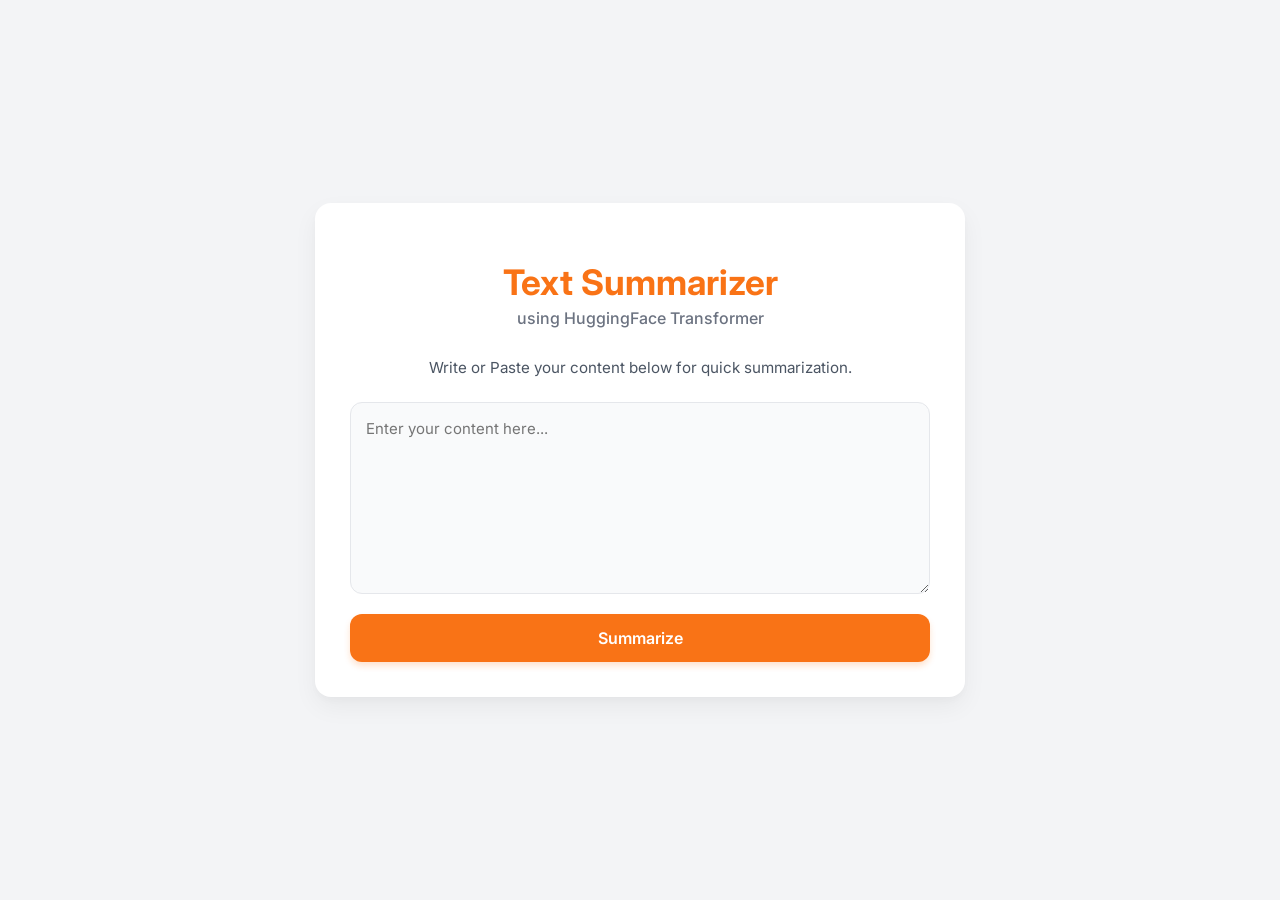
<file: 51. Text Summerizer Minor project/index.html>
<!DOCTYPE html>
<html lang="en">
<head>
    <meta charset="UTF-8">
    <meta name="viewport" content="width=device-width, initial-scale=1.0">
    <title>Text Summarizer</title>
    <style>
        @import url('https://fonts.googleapis.com/css2?family=Inter:wght@400;500;600;700&display=swap');

        body {
            font-family: 'Inter', sans-serif;
            margin: 0;
            padding: 0;
            background-color: #f3f4f6;
            color: #1f2937;
            display: flex;
            justify-content: center;
            align-items: center;
            min-height: 100vh;
        }

        .container {
            width: 100%;
            max-width: 650px;
            margin: 20px;
            padding: 35px;
            background: #ffffff;
            border-radius: 16px;
            box-shadow: 0 10px 25px rgba(0, 0, 0, 0.05), 0 4px 6px rgba(0, 0, 0, 0.02);
            box-sizing: border-box;
        }

        h1 {
            text-align: center;
            color: #f97316;
            margin-bottom: 5px;
            font-size: 2.2rem;
            font-weight: 700;
        }

        h3 {
            text-align: center;
            color: #6b7280;
            margin-top: 0;
            margin-bottom: 30px;
            font-weight: 500;
            font-size: 1rem;
        }

        p.subtitle {
            text-align: center;
            color: #4b5563;
            margin-bottom: 25px;
            font-size: 0.95rem;
        }

        form {
            display: flex;
            flex-direction: column;
            gap: 20px;
        }

        textarea {
            height: 160px;
            padding: 15px;
            border: 1px solid #e5e7eb;
            border-radius: 12px;
            font-family: 'Inter', sans-serif;
            font-size: 15px;
            line-height: 1.5;
            resize: vertical;
            transition: border-color 0.2s ease, box-shadow 0.2s ease;
            background-color: #f9fafb;
        }

        textarea:focus {
            outline: none;
            border-color: #f97316;
            box-shadow: 0 0 0 3px rgba(249, 115, 22, 0.15);
            background-color: #ffffff;
        }

        button {
            background-color: #f97316;
            color: white;
            border: none;
            padding: 14px 20px;
            font-size: 16px;
            font-weight: 600;
            font-family: 'Inter', sans-serif;
            cursor: pointer;
            border-radius: 12px;
            transition: all 0.2s ease;
            box-shadow: 0 4px 6px rgba(249, 115, 22, 0.2);
        }

        button:hover {
            background-color: #ea580c;
            transform: translateY(-1px);
            box-shadow: 0 6px 10px rgba(249, 115, 22, 0.3);
        }

        button:disabled {
            background-color: #fdba74;
            cursor: not-allowed;
            transform: none;
            box-shadow: none;
        }

        #summary-output {
            margin-top: 30px;
            background: #fff7ed;
            padding: 20px;
            border-radius: 12px;
            border: 1px solid #fed7aa;
            display: none;
            animation: fadeIn 0.4s ease-in-out;
        }

        #summary-output.visible {
            display: block;
        }

        #summary-heading {
            margin: 0 0 10px 0;
            color: #9a3412;
            font-size: 1.1rem;
            font-weight: 600;
            text-align: left;
        }

        #summary-text {
            color: #431407;
            line-height: 1.6;
            margin: 0;
            font-size: 0.95rem;
        }

        @keyframes fadeIn {
            from { opacity: 0; transform: translateY(5px); }
            to { opacity: 1; transform: translateY(0); }
        }
    </style>
</head>
<body>
    <div class="container">
        <h1>Text Summarizer</h1>
        <h3>using HuggingFace Transformer</h3>
        <p class="subtitle">Write or Paste your content below for quick summarization.</p>

        <form id="summarization-form">
            <textarea id="dialogue-input" placeholder="Enter your content here..." required></textarea>
            <button type="submit">Summarize</button>
        </form>

        <div id="summary-output">
            <h3 id="summary-heading">Content Summary</h3>
            <p id="summary-text"></p>
        </div>
    </div>

    <script>
        document.getElementById("summarization-form").addEventListener("submit", async (e) => {
            e.preventDefault();
        
            const dialogueInput = document.getElementById("dialogue-input");
            const summaryText = document.getElementById("summary-text");
            const submitButton = e.target.querySelector("button");
        
            const dialogue = dialogueInput.value.trim();
            if (!dialogue) return;
        
            summaryText.innerText = "Processing...";
            document.getElementById("summary-output").classList.add("visible");
            submitButton.disabled = true;
        
            try {
                const response = await fetch("/summarize/", {
                    method: "POST",
                    headers: { "Content-Type": "application/json" },
                    body: JSON.stringify({ dialogue }),
                });
        
                if (!response.ok) {
                    throw new Error(`Server error: ${response.status}`);
                }
        
                const data = await response.json();
                summaryText.innerText = data.summary || "No summary returned.";
            } catch (err) {
                
                summaryText.innerText = `Error: ${err.message}`;
            } finally {
                
                submitButton.disabled = false;
            }
        });
    </script>
</body>
</html>
</file>
